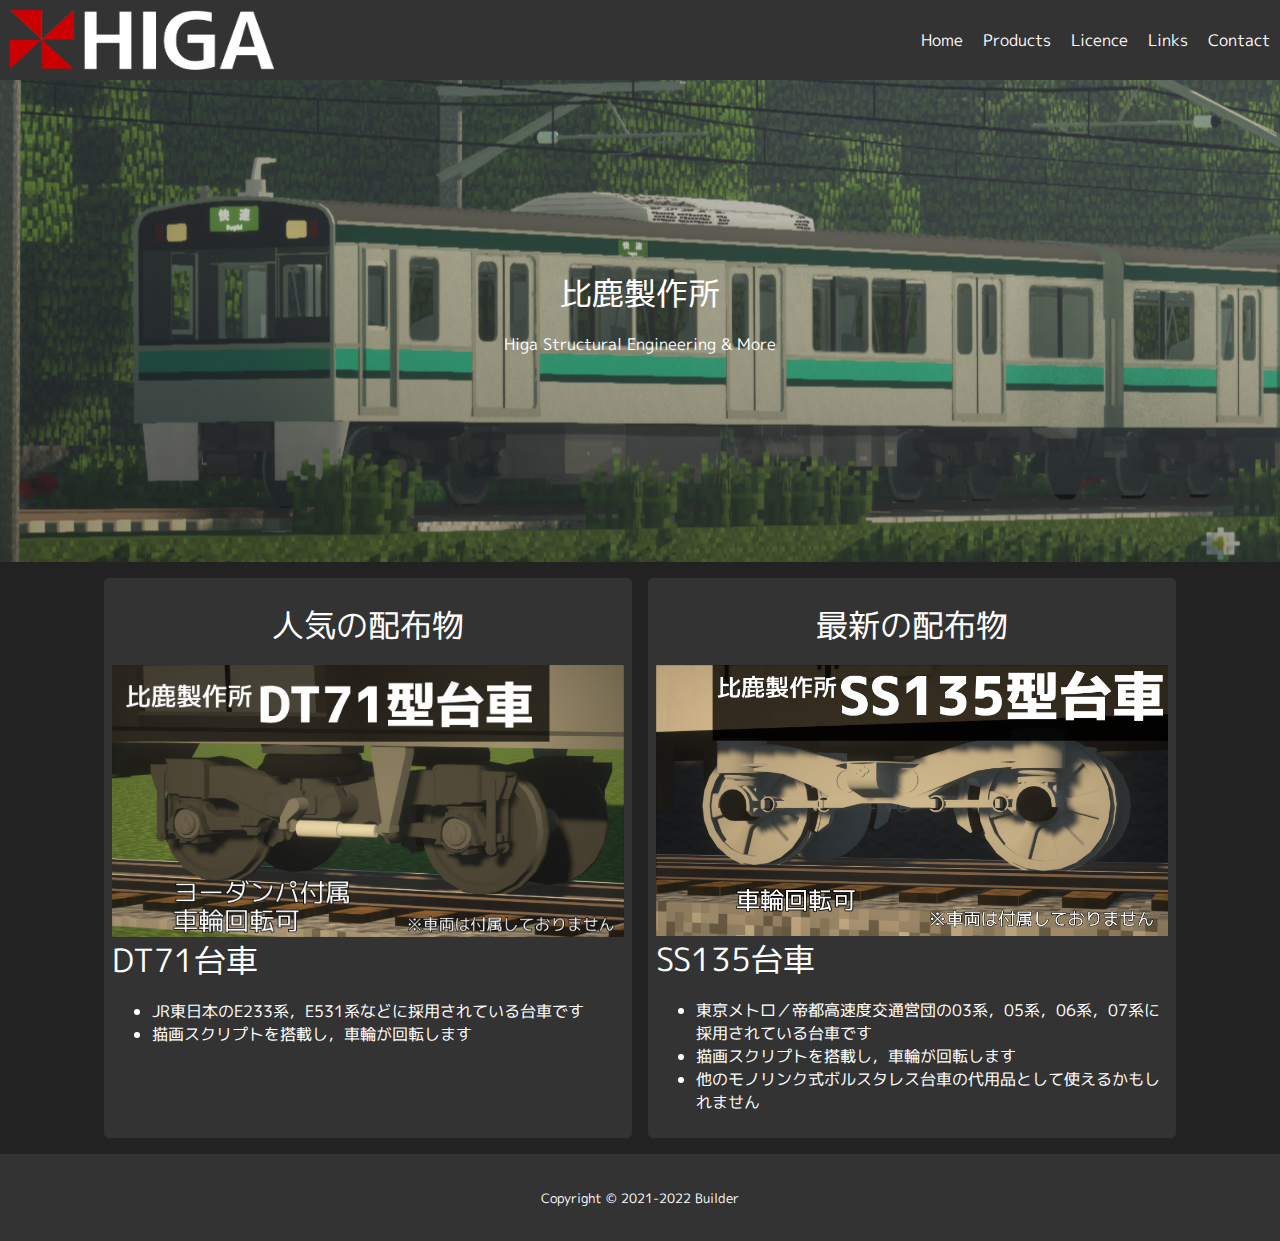
<file: index.html>
<!DOCTYPE html>
<html lang="ja">
<head>
    <meta charset="UTF-8">
    <meta name="viewport" content="width=device-width, initial-scale=1">
    <meta name="description" content="比鹿製作所 RealTrainMod(RTM)向けの作品を公開しています">
    <meta name="author" content="Builder">
    <meta name="keywords" content="RealTranMod, RTM">
    <link rel="icon" href="images/favicon.ico">
    <link rel="stylesheet" href="style/style.css">
    <link rel="preconnect" href="https://fonts.googleapis.com">
    <link rel="preconnect" href="https://fonts.gstatic.com" crossorigin>
    <link href="https://fonts.googleapis.com/css2?family=M+PLUS+1p&display=swap" rel="stylesheet">
    <link href="https://fonts.googleapis.com/icon?family=Material+Icons" rel="stylesheet">
    <title>比鹿製作所-トップページ</title>
</head>
<body>
    <header>
        <nav>
            <a href="index.html" class=""><img class="higa-logo" src="images/higa.png" alt="higa logo"></a>
            <button class="material-icons" id="navMenu-burger">menu</button>
            <div class="navbar" id="navbar">
                <a href="index.html" class="navbar-item">Home</a>
                <a href="products.html" class="navbar-item">Products</a>
                <a href="licence.html" class="navbar-item">Licence</a>
                <a href="links.html" class="navbar-item">Links</a>
                <a href="contact.html" class="navbar-item">Contact</a>
            </div>
        </nav>
    </header>
    <div class="header-space"></div>
    <section class="hero">
        <h1>比鹿製作所</h1>
        <p>Higa Structural Engineering & More</p>
    </section>
    <section>
        <div class="articles">
            <article>
                <h2 class="title-center">人気の配布物</h2>
                <a href="products/DT71.html"><img src="images/DT71.jpg" alt="DT71"></a>
                <a href="products/DT71.html" class="title-left">DT71台車</a>
                <a href="products/DT71.html">
                    <ul>
                        <li>JR東日本のE233系，E531系などに採用されている台車です</li>
                        <li>描画スクリプトを搭載し，車輪が回転します</li>
                    </ul>
                </a>
            </article>
            <article>
                <h2 class="title-center">最新の配布物</h2>
                <a href="products/SS135.html"><img src="images/SS135.png" alt="SS135"></a>
                <a href="products/SS135.html" class="title-left">SS135台車</a>
                <a href="products/SS135.html">
                    <ul>
                        <li>東京メトロ／帝都高速度交通営団の03系，05系，06系，07系に採用されている台車です</li>
                        <li>描画スクリプトを搭載し，車輪が回転します</li>
                        <li>他のモノリンク式ボルスタレス台車の代用品として使えるかもしれません</li>
                    </ul>
                </a>
            </article>
        </div>
    </section>
    <footer>
        <small>Copyright &copy; 2021-2022 Builder</small>
    </footer>
    <script src="script/script.js"></script>
</body>
</html>
</file>
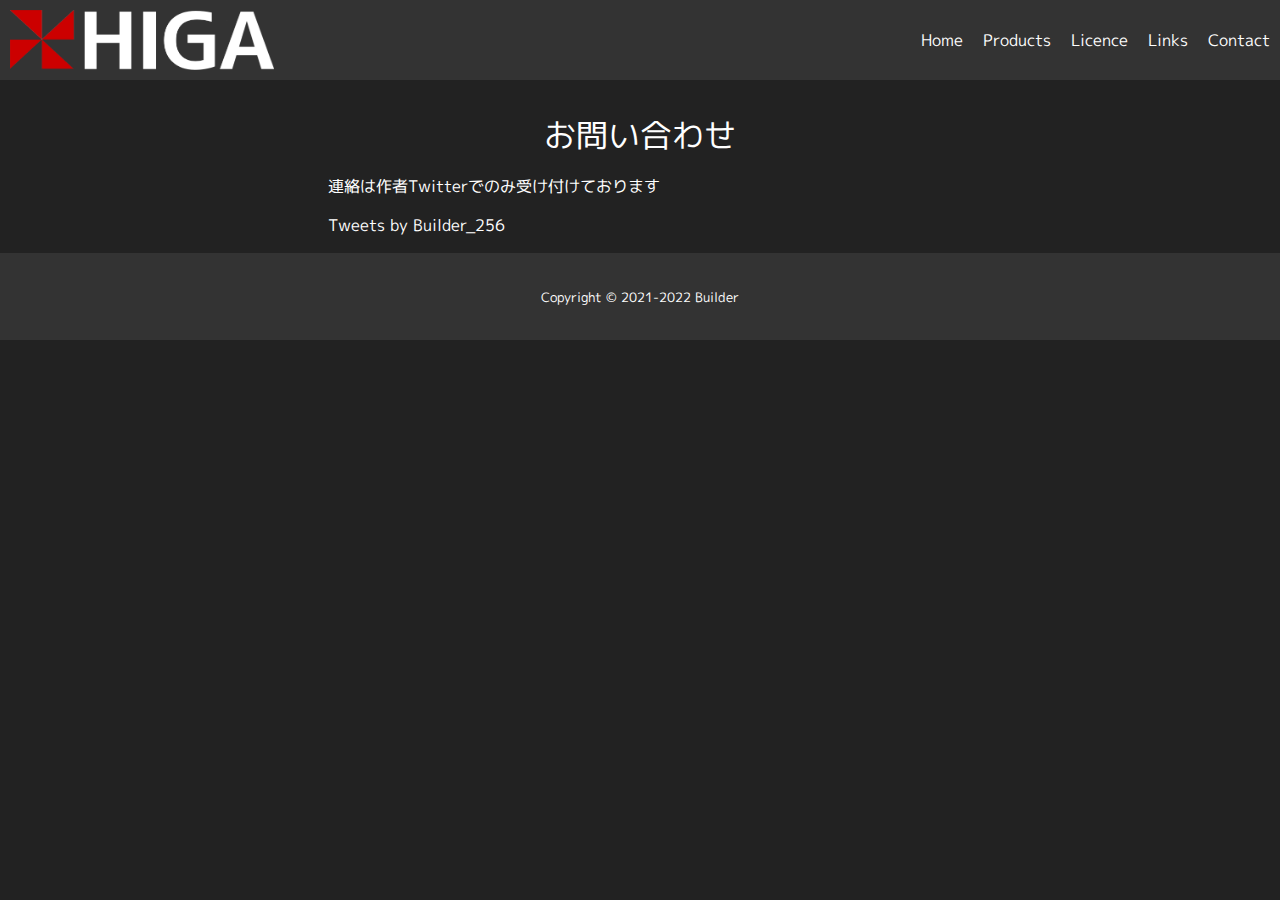
<file: contact.html>
<!DOCTYPE html>
<html lang="ja">
<head>
    <meta charset="UTF-8">
    <meta name="viewport" content="width=device-width, initial-scale=1">
    <meta name="description" content="比鹿製作所 RealTrainMod(RTM)向けの作品を公開しています">
    <meta name="author" content="Builder">
    <meta name="keywords" content="RealTranMod, RTM">
    <link rel="icon" href="images/favicon.ico">
    <link rel="stylesheet" href="style/style.css">
    <link rel="preconnect" href="https://fonts.googleapis.com">
    <link rel="preconnect" href="https://fonts.gstatic.com" crossorigin>
    <link href="https://fonts.googleapis.com/css2?family=M+PLUS+1p&display=swap" rel="stylesheet">
    <link href="https://fonts.googleapis.com/icon?family=Material+Icons" rel="stylesheet">
    <title>比鹿製作所-お問い合わせ</title>
</head>
<body>
    <header>
        <nav>
            <a href="index.html" class=""><img class="higa-logo" src="images/higa.png" alt="higa logo"></a>
            <button class="material-icons" id="navMenu-burger">menu</button>
            <div class="navbar" id="navbar">
                <a href="index.html" class="navbar-item">Home</a>
                <a href="products.html" class="navbar-item">Products</a>
                <a href="licence.html" class="navbar-item">Licence</a>
                <a href="links.html" class="navbar-item">Links</a>
                <a href="contact.html" class="navbar-item">Contact</a>
            </div>
        </nav>
    </header>
    <div class="header-space"></div>
    <section>
        <h1 class="title-center">お問い合わせ</h1>
        <div class="content">
            <p>連絡は作者Twitterでのみ受け付けております</p>
            <div class="twitter-container">
                <a class="twitter-timeline" href="https://twitter.com/Builder_256?ref_src=twsrc%5Etfw">Tweets by Builder_256</a>
                <script async src="https://platform.twitter.com/widgets.js" charset="utf-8"></script>
            </div>
            
        </div>
    </section>
    <footer>
        <small>
            Copyright &copy; 2021-2022 Builder
        </small>
    </footer>
    <script src="script/script.js"></script>
</body>
</html>
</file>
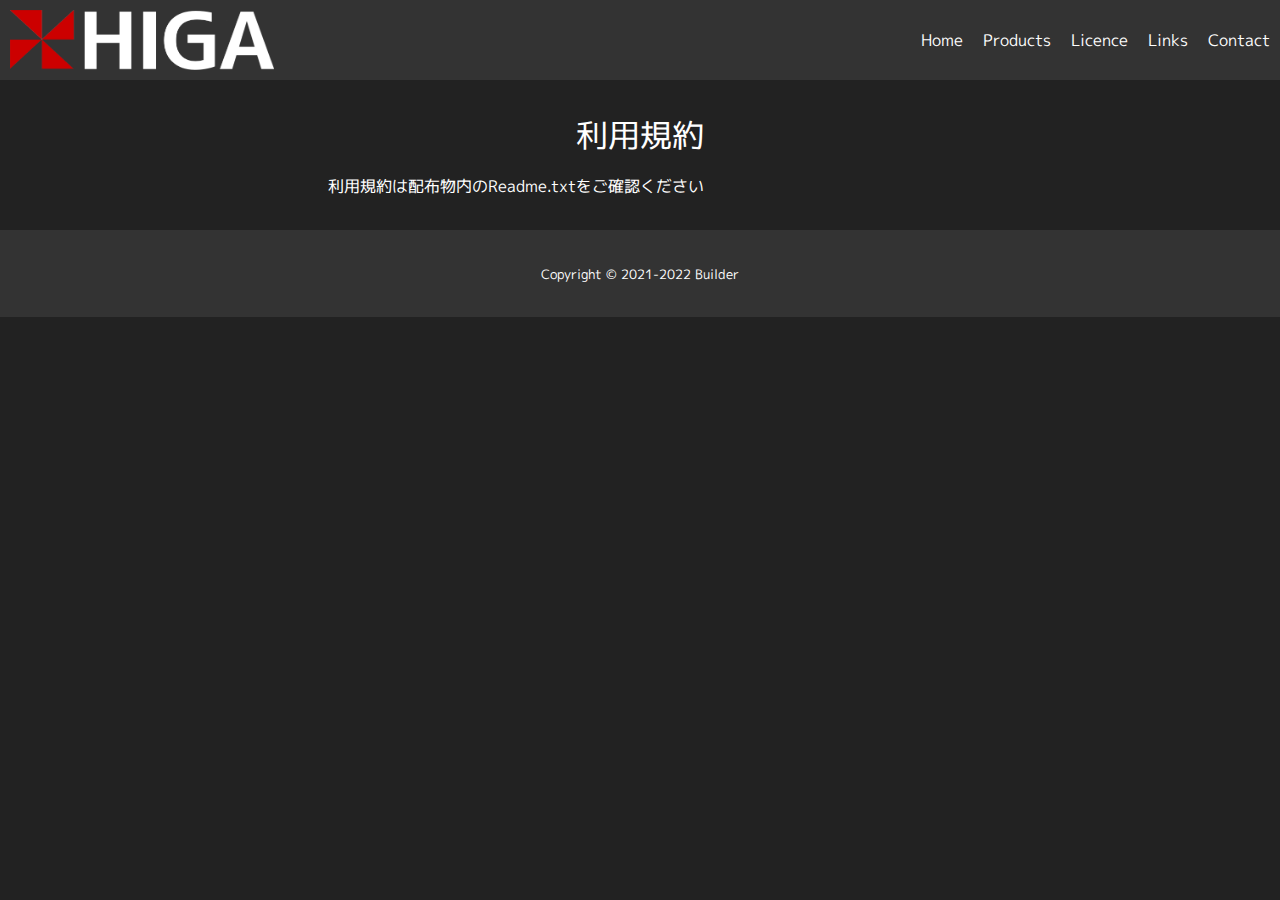
<file: licence.html>
<!DOCTYPE html>
<html lang="ja">
<head>
    <meta charset="UTF-8">
    <meta name="viewport" content="width=device-width, initial-scale=1">
    <meta name="description" content="比鹿製作所 RealTrainMod(RTM)向けの作品を公開しています">
    <meta name="author" content="Builder">
    <meta name="keywords" content="RealTranMod, RTM">
    <link rel="icon" href="images/favicon.ico">
    <link rel="stylesheet" href="style/style.css">
    <link rel="preconnect" href="https://fonts.googleapis.com">
    <link rel="preconnect" href="https://fonts.gstatic.com" crossorigin>
    <link href="https://fonts.googleapis.com/css2?family=M+PLUS+1p&display=swap" rel="stylesheet">
    <link href="https://fonts.googleapis.com/icon?family=Material+Icons" rel="stylesheet">
    <title>比鹿製作所-利用規約</title>
</head>
<body>
    <header>
        <nav>
            <a href="index.html" class=""><img class="higa-logo" src="images/higa.png" alt="higa logo"></a>
            <button class="material-icons" id="navMenu-burger">menu</button>
            <div class="navbar" id="navbar">
                <a href="index.html" class="navbar-item">Home</a>
                <a href="products.html" class="navbar-item">Products</a>
                <a href="licence.html" class="navbar-item">Licence</a>
                <a href="links.html" class="navbar-item">Links</a>
                <a href="contact.html" class="navbar-item">Contact</a>
            </div>
        </nav>
    </header>
    <div class="header-space"></div>
    <section>
        <h1 class="title-center">利用規約</h1>
        <div class="content">
            <p>利用規約は配布物内のReadme.txtをご確認ください</p>
        </div>
    </section>
    <footer>
        <small>
            Copyright &copy; 2021-2022 Builder
        </small>
    </footer>
    <script src="script/script.js"></script>
</body>
</html>
</file>
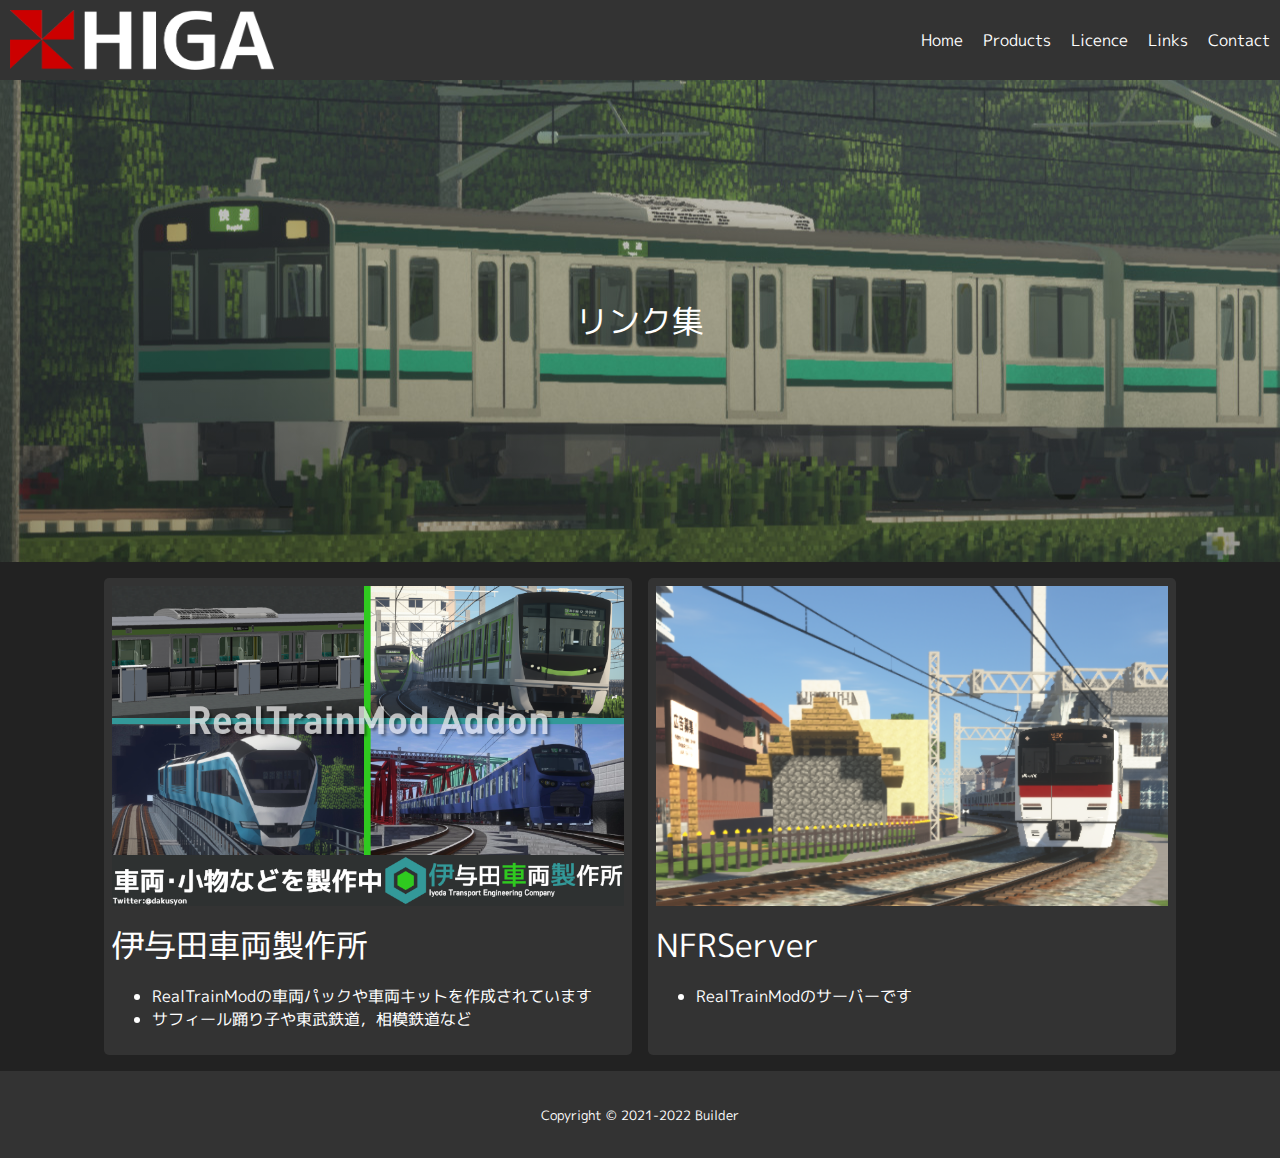
<file: links.html>
<!DOCTYPE html>
<html lang="ja">
<head>
    <meta charset="UTF-8">
    <meta name="viewport" content="width=device-width, initial-scale=1">
    <meta name="description" content="比鹿製作所 RealTrainMod(RTM)向けの作品を公開しています">
    <meta name="author" content="Builder">
    <meta name="keywords" content="RealTranMod, RTM">
    <link rel="icon" href="images/favicon.ico">
    <link rel="stylesheet" href="style/style.css">
    <link rel="preconnect" href="https://fonts.googleapis.com">
    <link rel="preconnect" href="https://fonts.gstatic.com" crossorigin>
    <link href="https://fonts.googleapis.com/css2?family=M+PLUS+1p&display=swap" rel="stylesheet">
    <link href="https://fonts.googleapis.com/icon?family=Material+Icons" rel="stylesheet">
    <title>比鹿製作所-リンク集</title>
</head>
<body>
    <header>
        <nav>
            <a href="index.html" class=""><img class="higa-logo" src="images/higa.png" alt="higa logo"></a>
            <button class="material-icons" id="navMenu-burger">menu</button>
            <div class="navbar" id="navbar">
                <a href="index.html" class="navbar-item">Home</a>
                <a href="products.html" class="navbar-item">Products</a>
                <a href="licence.html" class="navbar-item">Licence</a>
                <a href="links.html" class="navbar-item">Links</a>
                <a href="contact.html" class="navbar-item">Contact</a>
            </div>
        </nav>
    </header>
    <div class="header-space"></div>
    <section class="hero">
        <h1>リンク集</h1>
    </section>
    <section>
        <div class="articles">
            <article>
                <a href="https://iyodatrecdakusyon.wixsite.com/my-site/"><img src="images/DTR.png" alt="Iyoda Transport Engineering Company"></a>
                <a href="https://iyodatrecdakusyon.wixsite.com/my-site/"><h2 class="title-left">伊与田車両製作所</h2></a>
                <a href="https://iyodatrecdakusyon.wixsite.com/my-site/">
                    <ul>
                        <li>RealTrainModの車両パックや車両キットを作成されています</li>
                        <li>サフィール踊り子や東武鉄道，相模鉄道など</li>
                    </ul>
                </a>
            </article>
            <article>
                <a href="https://www.nfrserver.info/"><img src="images/nfrserver.png" alt="NFR Server"></a>
                <a href="https://www.nfrserver.info/"><h2 class="title-left">NFRServer</h2></a>
                <a href="https://www.nfrserver.info/">
                    <ul>
                        <li>RealTrainModのサーバーです</li>
                    </ul>
                </a>
            </article>
        </div>
    </section>
    <footer>
        <small>
            Copyright &copy; 2021-2022 Builder
        </small>
    </footer>
    <script src="script/script.js"></script>
</body>
</html>
</file>
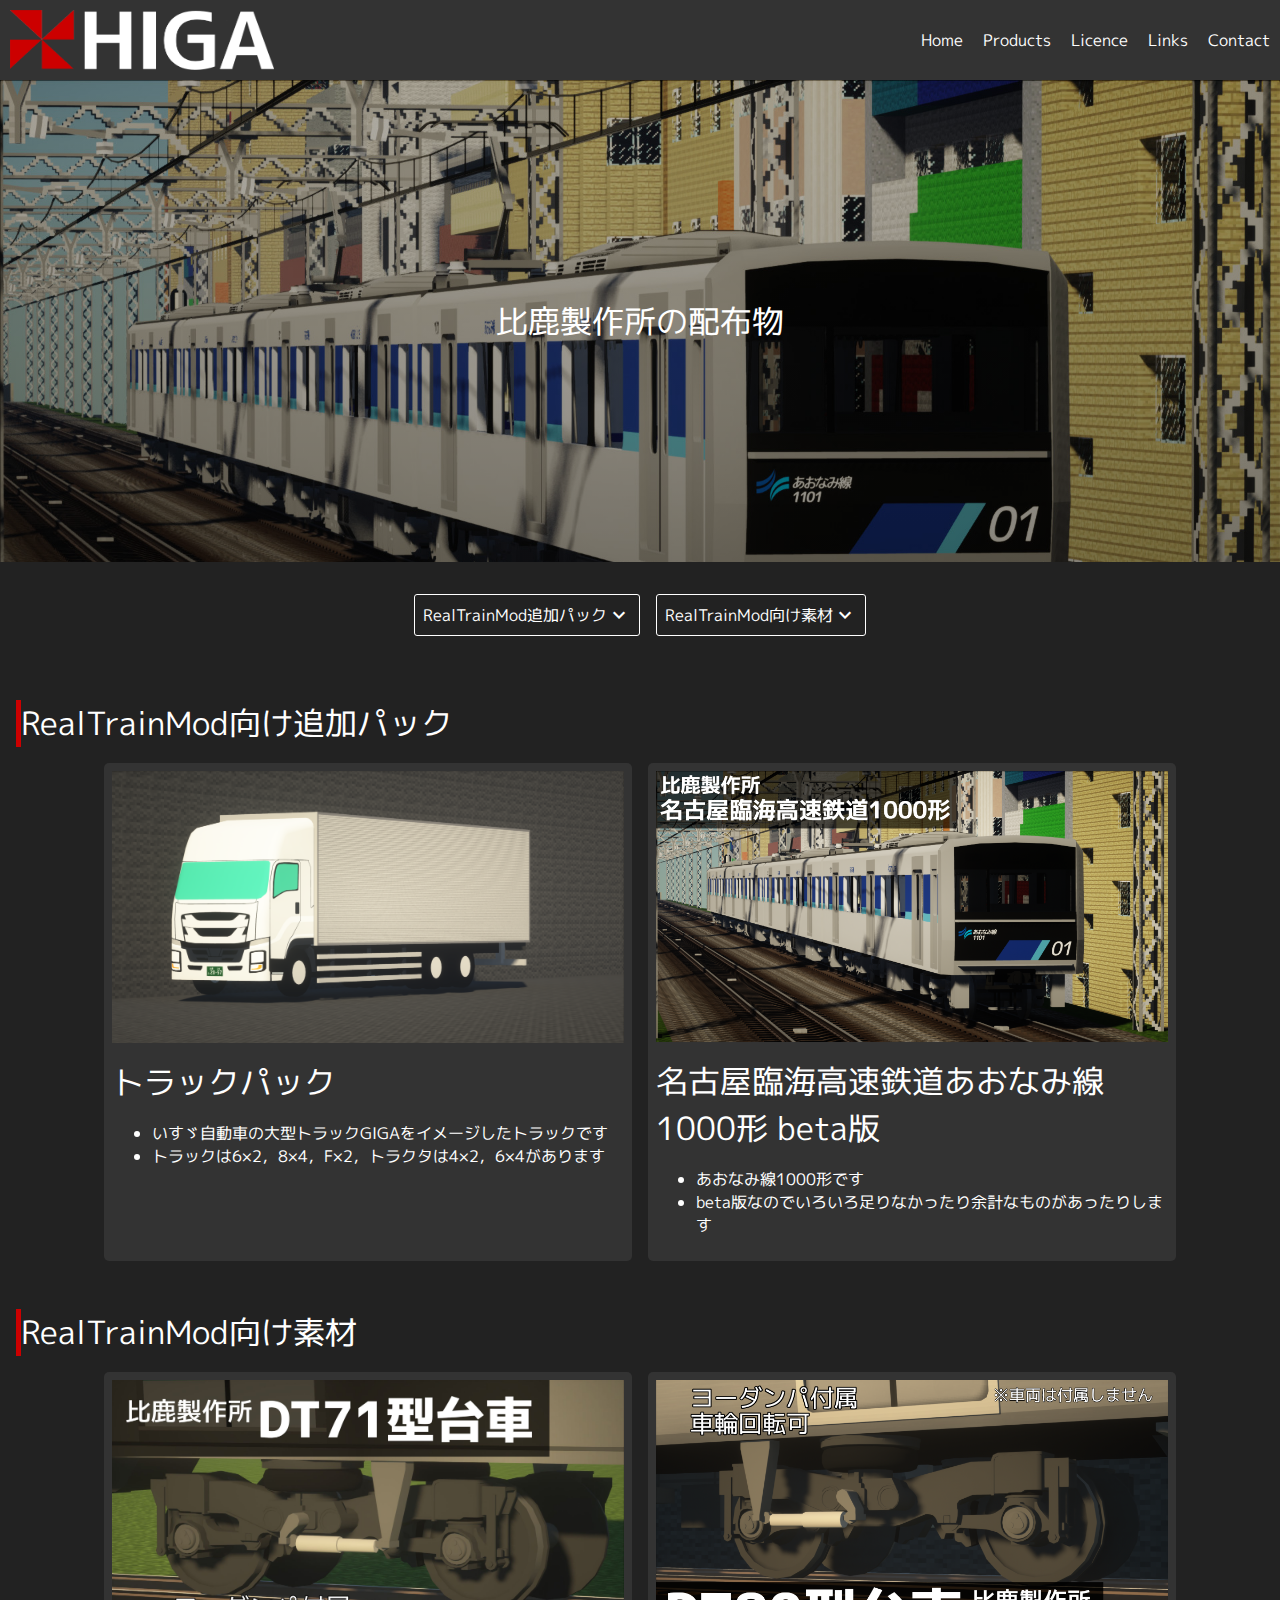
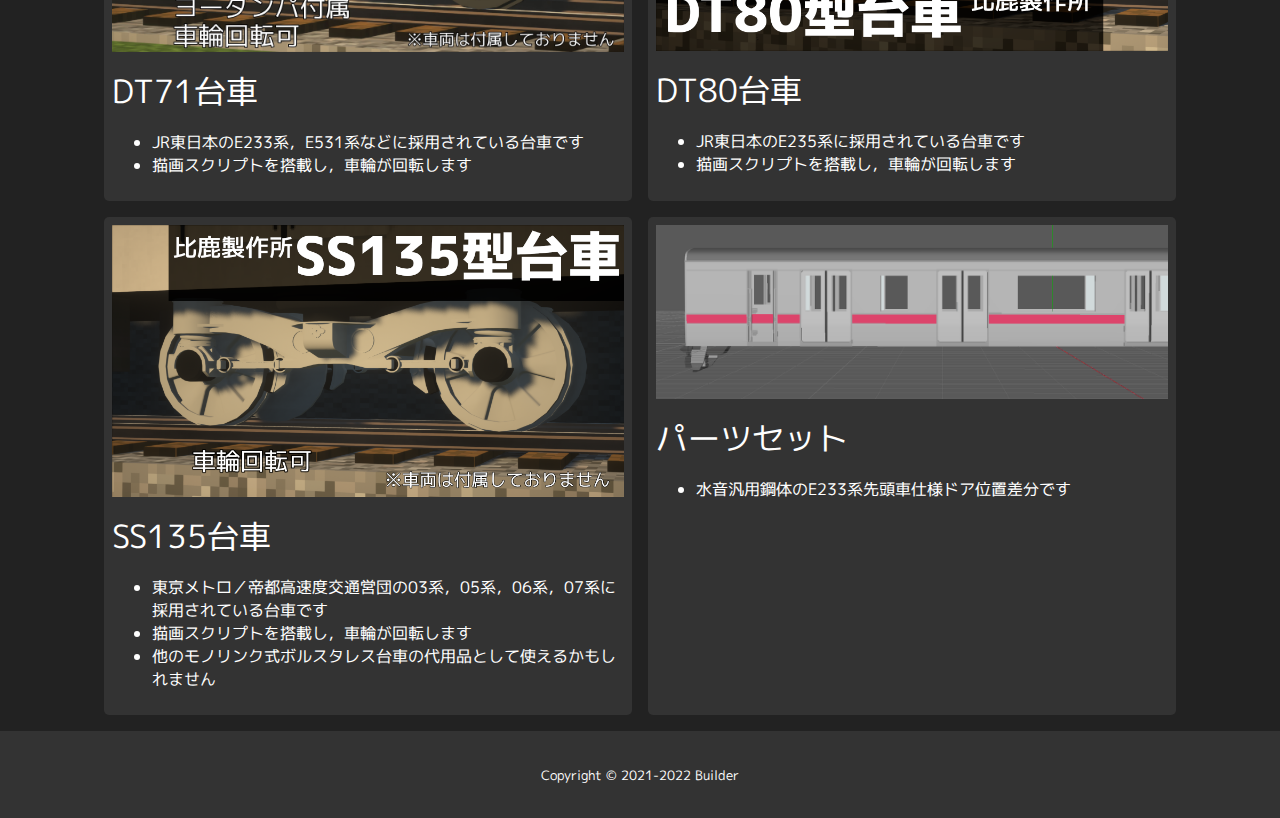
<file: products-test.html>
<!DOCTYPE html>
<html lang="ja">
<head>
    <meta charset="UTF-8">
    <meta name="viewport" content="width=device-width, initial-scale=1">
    <meta name="description" content="比鹿製作所 RealTrainMod(RTM)向けの作品を公開しています">
    <meta name="author" content="Builder">
    <meta name="keywords" content="RealTranMod, RTM">
    <link rel="icon" href="images/favicon.ico">
    <link rel="stylesheet" href="style/style.css">
    <link rel="preconnect" href="https://fonts.googleapis.com">
    <link rel="preconnect" href="https://fonts.gstatic.com" crossorigin>
    <link href="https://fonts.googleapis.com/css2?family=M+PLUS+1p&display=swap" rel="stylesheet">
    <link href="https://fonts.googleapis.com/icon?family=Material+Icons" rel="stylesheet">
    <title>比鹿製作所-配布物</title>
</head>
<body>
    <header>
        <nav>
            <a href="index.html" class=""><img class="higa-logo" src="images/higa.png" alt="higa logo"></a>
            <button class="material-icons" id="navMenu-burger">menu</button>
            <div class="navbar" id="navbar">
                <a href="index.html" class="navbar-item">Home</a>
                <a href="products.html" class="navbar-item">Products</a>
                <a href="licence.html" class="navbar-item">Licence</a>
                <a href="links.html" class="navbar-item">Links</a>
                <a href="contact.html" class="navbar-item">Contact</a>
            </div>
        </nav>
    </header>
    <div class="header-space"></div>
    <section class="hero-products">
        <h1>比鹿製作所の配布物</h1>
    </section>
    <section>
        <div class="buttons">
            <a href="#RTM_Addon" class="button">RealTrainMod追加パック<span class="material-icons">expand_more</span></a>
            <a href="#RTM_Parts" class="button">RealTrainMod向け素材<span class="material-icons">expand_more</span></a>
        </a>
        </div>
    </section>
    <section>
        <h2 class="section-title" id="RTM_Addon">RealTrainMod向け追加パック</h2>
        <div class="articles">
            <article>
                <a href="products/truckpack.html"><img src="images/truckpack.png" alt="truckpack"></a>
                <a href="products/truckpack.html"><h3 class="title-left">トラックパック</h3></a>
                <a href="products/truckpack.html">
                    <ul>
                        <li>いすゞ自動車の大型トラックGIGAをイメージしたトラックです</li>
                        <li>トラックは6×2，8×4，F×2，トラクタは4×2，6×4があります</li>
                    </ul>
                </a>
            </article>
            <article>
                <a href="products/aonami1000.html"><img src="images/aonami1000.png" alt="aonami1000"></a>
                <a href="products/aonami1000.html"><h3 class="title-left">名古屋臨海高速鉄道あおなみ線1000形 beta版</h3></a>
                <a href="products/aonami1000.html">
                    <ul>
                        <li>あおなみ線1000形です</li>
                        <li>beta版なのでいろいろ足りなかったり余計なものがあったりします</li>
                    </ul>
                </a>
            </article>
        </div>
    </section>
    <section>
        <h2 class="section-title" id="RTM_Parts">RealTrainMod向け素材</h2>
        <div class="articles">
            <article>
                <a href="products/DT71.html"><img src="images/DT71.jpg" alt="DT71"></a>
                <a href="products/DT71.html"><h3 class="title-left">DT71台車</h3></a>
                <a href="products/DT71.html">
                    <ul>
                        <li>JR東日本のE233系，E531系などに採用されている台車です</li>
                        <li>描画スクリプトを搭載し，車輪が回転します</li>
                    </ul>
                </a>
            </article>
            <article>
                <a href="products/DT80.html"><img src="images/DT80.png" alt="DT80"></a>
                <a href="products/DT80.html"><h3 class="title-left">DT80台車</h3></a>
                <a href="products/DT80.html">
                    <ul>
                        <li>JR東日本のE235系に採用されている台車です</li>
                        <li>描画スクリプトを搭載し，車輪が回転します</li>
                    </ul>
                </a>
            </article>
            <article>
                <a href="products/SS135.html"><img src="images/SS135.png" alt="SS135"></a>
                <a href="products/SS135.html"><h3 class="title-left">SS135台車</h3></a>
                <a href="products/SS135.html">
                    <ul>
                        <li>東京メトロ／帝都高速度交通営団の03系，05系，06系，07系に採用されている台車です</li>
                        <li>描画スクリプトを搭載し，車輪が回転します</li>
                        <li>他のモノリンク式ボルスタレス台車の代用品として使えるかもしれません</li>
                    </ul>
                </a>
            </article>
            <article>
                <a href="products/partsset.html"><img src="images/partsset.png" alt="parts set"></a>
                <a href="products/partsset.html"><h3 class="title-left">パーツセット</h3></a>
                <a href="products/partsset.html">
                    <ul>
                        <li>水音汎用鋼体のE233系先頭車仕様ドア位置差分です</li>
                    </ul>
                </a>
            </article>
        </div>
    </section>
    <footer>
        <small>
            Copyright &copy; 2021-2022 Builder
        </small>
    </footer>
    <script src="script/script.js"></script>
</body>
</html>
</file>
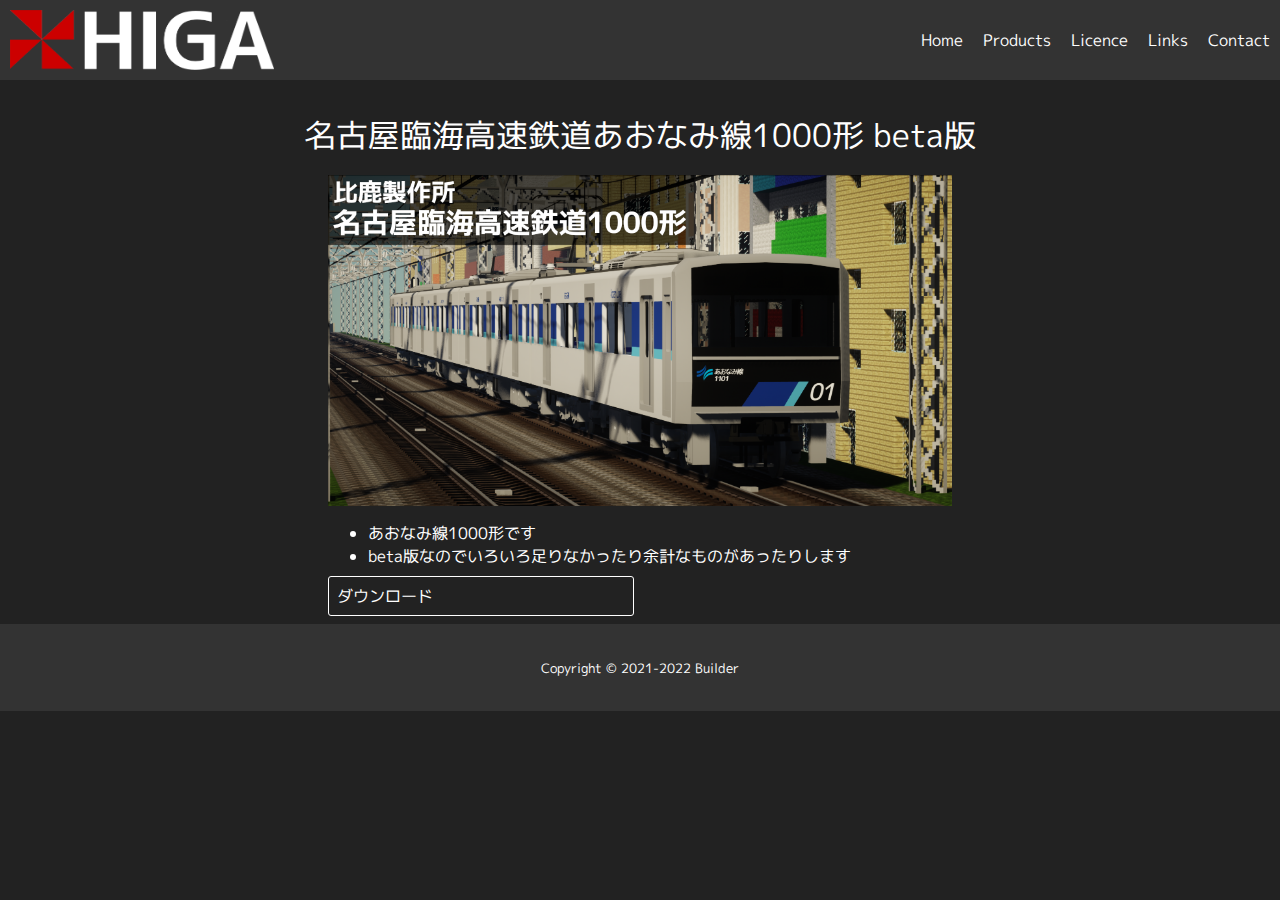
<file: products/aonami1000.html>
<!DOCTYPE html>
<html lang="ja">
<head>
    <meta charset="UTF-8">
    <meta name="viewport" content="width=device-width, initial-scale=1">
    <meta name="description" content="比鹿製作所 RealTrainMod(RTM)向けの作品を公開しています">
    <meta name="author" content="Builder">
    <meta name="keywords" content="RealTranMod, RTM">
    <link rel="icon" href="../images/favicon.ico">
    <link rel="stylesheet" href="../style/style.css">
    <link rel="preconnect" href="https://fonts.googleapis.com">
    <link rel="preconnect" href="https://fonts.gstatic.com" crossorigin>
    <link href="https://fonts.googleapis.com/css2?family=M+PLUS+1p&display=swap" rel="stylesheet">
    <link href="https://fonts.googleapis.com/icon?family=Material+Icons" rel="stylesheet">
    <title>比鹿製作所-名古屋臨海高速鉄道あおなみ線1000形</title>
</head>
<body>
    <header>
        <nav>
            <a href="../index.html" class=""><img class="higa-logo" src="../images/higa.png" alt="higa logo"></a>
            <button class="material-icons" id="navMenu-burger">menu</button>
            <div class="navbar" id="navbar">
                <a href="../index.html" class="navbar-item">Home</a>
                <a href="../products.html" class="navbar-item">Products</a>
                <a href="../licence.html" class="navbar-item">Licence</a>
                <a href="../links.html" class="navbar-item">Links</a>
                <a href="../contact.html" class="navbar-item">Contact</a>
            </div>
        </nav>
    </header>
    <div class="header-space"></div>
    <section>
        <h1 class="title-center">名古屋臨海高速鉄道あおなみ線1000形 beta版</h1>
        <div class="content">
            <img src="../images/aonami1000.png" alt="aonami1000">
            <ul>
                <li>あおなみ線1000形です</li>
                <li>beta版なのでいろいろ足りなかったり余計なものがあったりします</li>
            </ul>
            <a href="https://ux.getuploader.com/Builder_256/download/20" target="_blank" rel="noopener" class="button">ダウンロード<span class="material-icons">download</span></a>
        </div>
    </section>
    <footer>
        <small>
            Copyright &copy; 2021-2022 Builder
        </small>
    </footer>
    <script src="../script/script.js"></script>
</body>
</html>
</file>
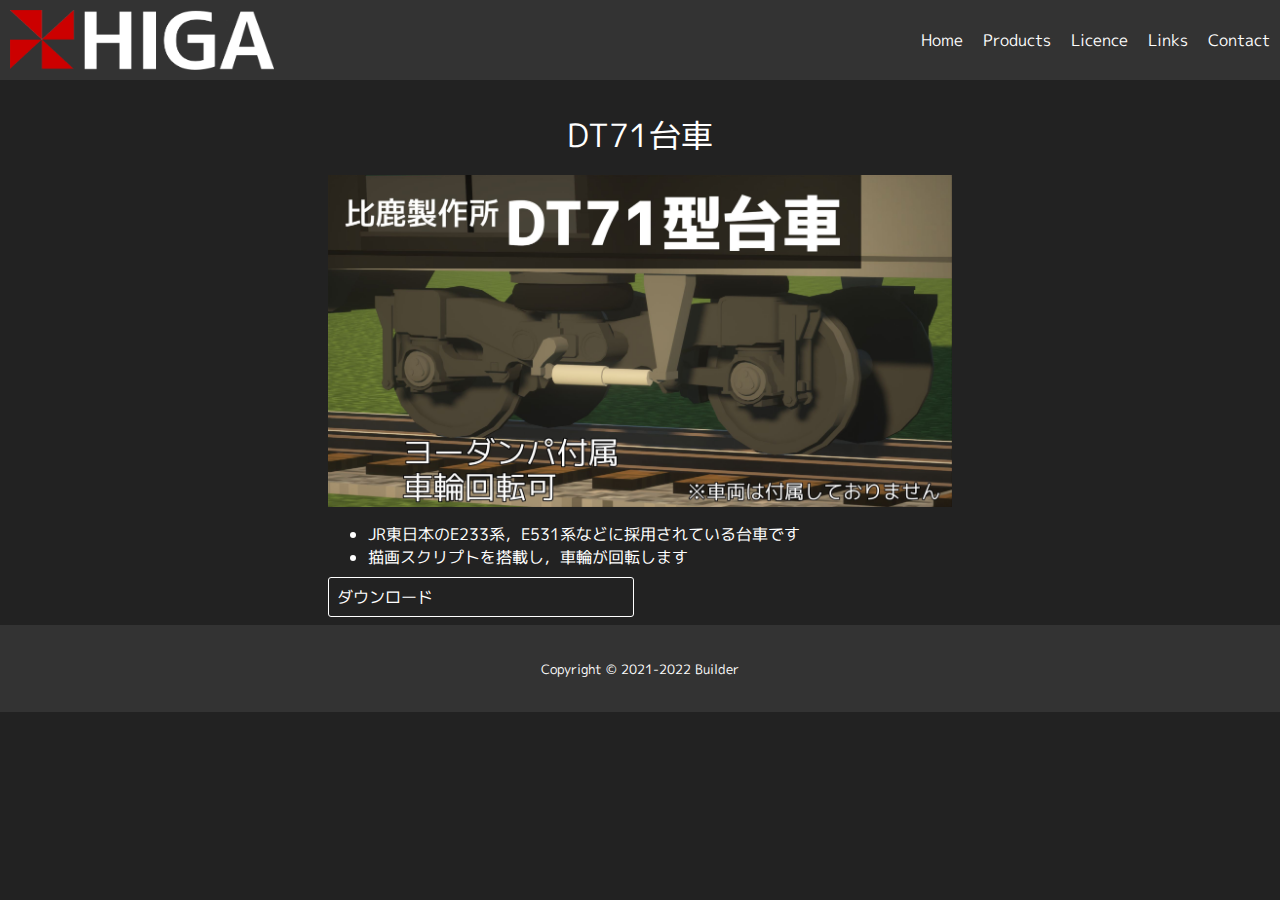
<file: products/DT71.html>
<!DOCTYPE html>
<html lang="ja">
<head>
    <meta charset="UTF-8">
    <meta name="viewport" content="width=device-width, initial-scale=1">
    <meta name="description" content="比鹿製作所 RealTrainMod(RTM)向けの作品を公開しています">
    <meta name="author" content="Builder">
    <meta name="keywords" content="RealTranMod, RTM">
    <link rel="icon" href="../images/favicon.ico">
    <link rel="stylesheet" href="../style/style.css">
    <link rel="preconnect" href="https://fonts.googleapis.com">
    <link rel="preconnect" href="https://fonts.gstatic.com" crossorigin>
    <link href="https://fonts.googleapis.com/css2?family=M+PLUS+1p&display=swap" rel="stylesheet">
    <link href="https://fonts.googleapis.com/icon?family=Material+Icons" rel="stylesheet">
    <title>比鹿製作所-DT71台車</title>
</head>
<body>
    <header>
        <nav>
            <a href="../index.html" class=""><img class="higa-logo" src="../images/higa.png" alt="higa logo"></a>
            <button class="material-icons" id="navMenu-burger">menu</button>
            <div class="navbar" id="navbar">
                <a href="../index.html" class="navbar-item">Home</a>
                <a href="../products.html" class="navbar-item">Products</a>
                <a href="../licence.html" class="navbar-item">Licence</a>
                <a href="../links.html" class="navbar-item">Links</a>
                <a href="../contact.html" class="navbar-item">Contact</a>
            </div>
        </nav>
    </header>
    <div class="header-space"></div>
    <section>
        <h1 class="title-center">DT71台車</h1>
        <div class="content">
            <img src="../images/DT71.jpg" alt="DT71">
            <ul>
                <li>JR東日本のE233系，E531系などに採用されている台車です</li>
                <li>描画スクリプトを搭載し，車輪が回転します</li>
            </ul>
            <a href="https://ux.getuploader.com/Builder_256/download/17" target="_blank" rel="noopener" class="button">ダウンロード<span class="material-icons">download</span></a>
        </div>
    </section>
    <footer>
        <small>
            Copyright &copy; 2021-2022 Builder
        </small>
    </footer>
    <script src="../script/script.js"></script>
</body>
</html>
</file>
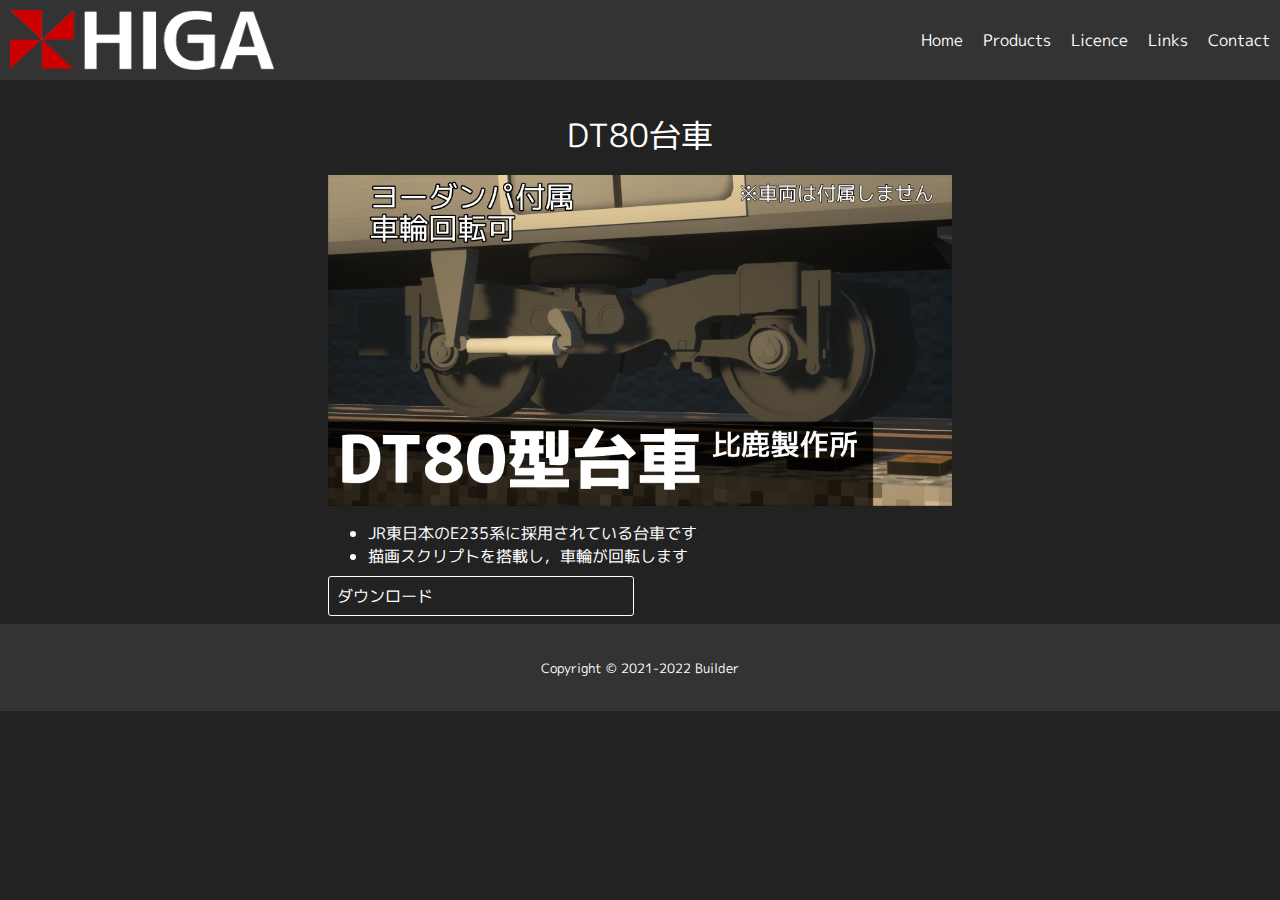
<file: products/DT80.html>
<!DOCTYPE html>
<html lang="ja">
<head>
    <meta charset="UTF-8">
    <meta name="viewport" content="width=device-width, initial-scale=1">
    <meta name="description" content="比鹿製作所 RealTrainMod(RTM)向けの作品を公開しています">
    <meta name="author" content="Builder">
    <meta name="keywords" content="RealTranMod, RTM">
    <link rel="icon" href="../images/favicon.ico">
    <link rel="stylesheet" href="../style/style.css">
    <link rel="preconnect" href="https://fonts.googleapis.com">
    <link rel="preconnect" href="https://fonts.gstatic.com" crossorigin>
    <link href="https://fonts.googleapis.com/css2?family=M+PLUS+1p&display=swap" rel="stylesheet">
    <link href="https://fonts.googleapis.com/icon?family=Material+Icons" rel="stylesheet">
    <title>比鹿製作所-DT80台車</title>
</head>
<body>
    <header>
        <nav>
            <a href="../index.html" class=""><img class="higa-logo" src="../images/higa.png" alt="higa logo"></a>
            <button class="material-icons" id="navMenu-burger">menu</button>
            <div class="navbar" id="navbar">
                <a href="../index.html" class="navbar-item">Home</a>
                <a href="../products.html" class="navbar-item">Products</a>
                <a href="../licence.html" class="navbar-item">Licence</a>
                <a href="../links.html" class="navbar-item">Links</a>
                <a href="../contact.html" class="navbar-item">Contact</a>
            </div>
        </nav>
    </header>
    <div class="header-space"></div>
    <section>
        <h1 class="title-center">DT80台車</h1>
        <div class="content">
            <img src="../images/DT80.png" alt="DT80">
            <ul>
                <li>JR東日本のE235系に採用されている台車です</li>
                <li>描画スクリプトを搭載し，車輪が回転します</li>
            </ul>
            <a href="https://ux.getuploader.com/Builder_256/download/18" target="_blank" rel="noopener" class="button">ダウンロード<span class="material-icons">download</span></a>
        </div>
    </section>
    <footer>
        <small>
            Copyright &copy; 2021-2022 Builder
        </small>
    </footer>
    <script src="../script/script.js"></script>
</body>
</html>
</file>
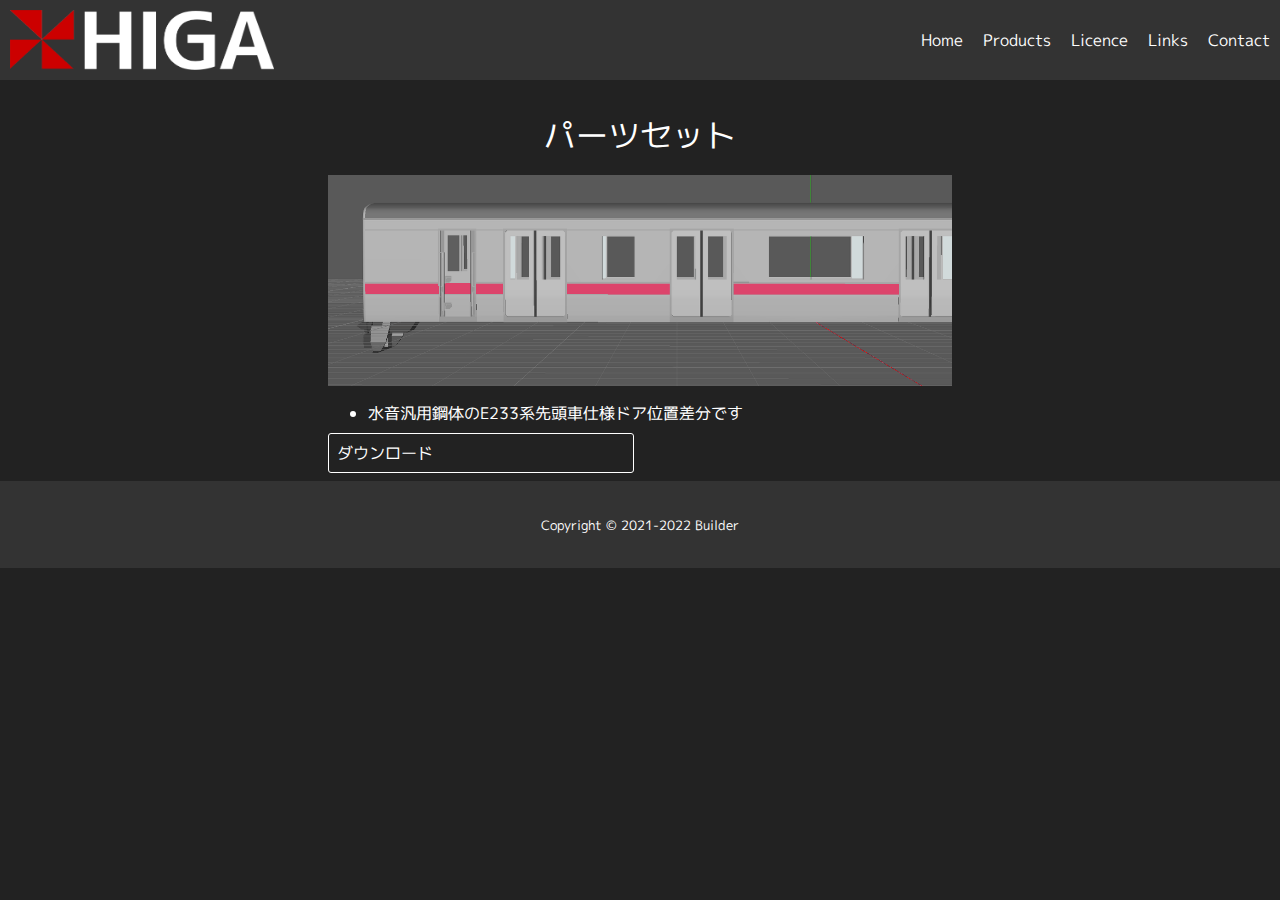
<file: products/partsset.html>
<!DOCTYPE html>
<html lang="ja">
<head>
    <meta charset="UTF-8">
    <meta name="viewport" content="width=device-width, initial-scale=1">
    <meta name="description" content="比鹿製作所 RealTrainMod(RTM)向けの作品を公開しています">
    <meta name="author" content="Builder">
    <meta name="keywords" content="RealTranMod, RTM">
    <link rel="icon" href="../images/favicon.ico">
    <link rel="stylesheet" href="../style/style.css">
    <link rel="preconnect" href="https://fonts.googleapis.com">
    <link rel="preconnect" href="https://fonts.gstatic.com" crossorigin>
    <link href="https://fonts.googleapis.com/css2?family=M+PLUS+1p&display=swap" rel="stylesheet">
    <link href="https://fonts.googleapis.com/icon?family=Material+Icons" rel="stylesheet">
    <title>比鹿製作所-パーツセット</title>
</head>
<body>
    <header>
        <nav>
            <a href="../index.html" class=""><img class="higa-logo" src="../images/higa.png" alt="higa logo"></a>
            <button class="material-icons" id="navMenu-burger">menu</button>
            <div class="navbar" id="navbar">
                <a href="../index.html" class="navbar-item">Home</a>
                <a href="../products.html" class="navbar-item">Products</a>
                <a href="../licence.html" class="navbar-item">Licence</a>
                <a href="../links.html" class="navbar-item">Links</a>
                <a href="../contact.html" class="navbar-item">Contact</a>
            </div>
        </nav>
    </header>
    <div class="header-space"></div>
    <section>
        <h1 class="title-center">パーツセット</h1>
        <div class="content">
            <img src="../images/partsset.png" alt="parts set">
            <ul>
                <li>水音汎用鋼体のE233系先頭車仕様ドア位置差分です</li>
            </ul>
            <a href="https://ux.getuploader.com/Builder_256/download/6" target="_blank" rel="noopener" class="button">ダウンロード<span class="material-icons">download</span></a>
        </div>
    </section>
    <footer>
        <small>
            Copyright &copy; 2021-2022 Builder
        </small>
    </footer>
    <script src="../script/script.js"></script>
</body>
</html>
</file>
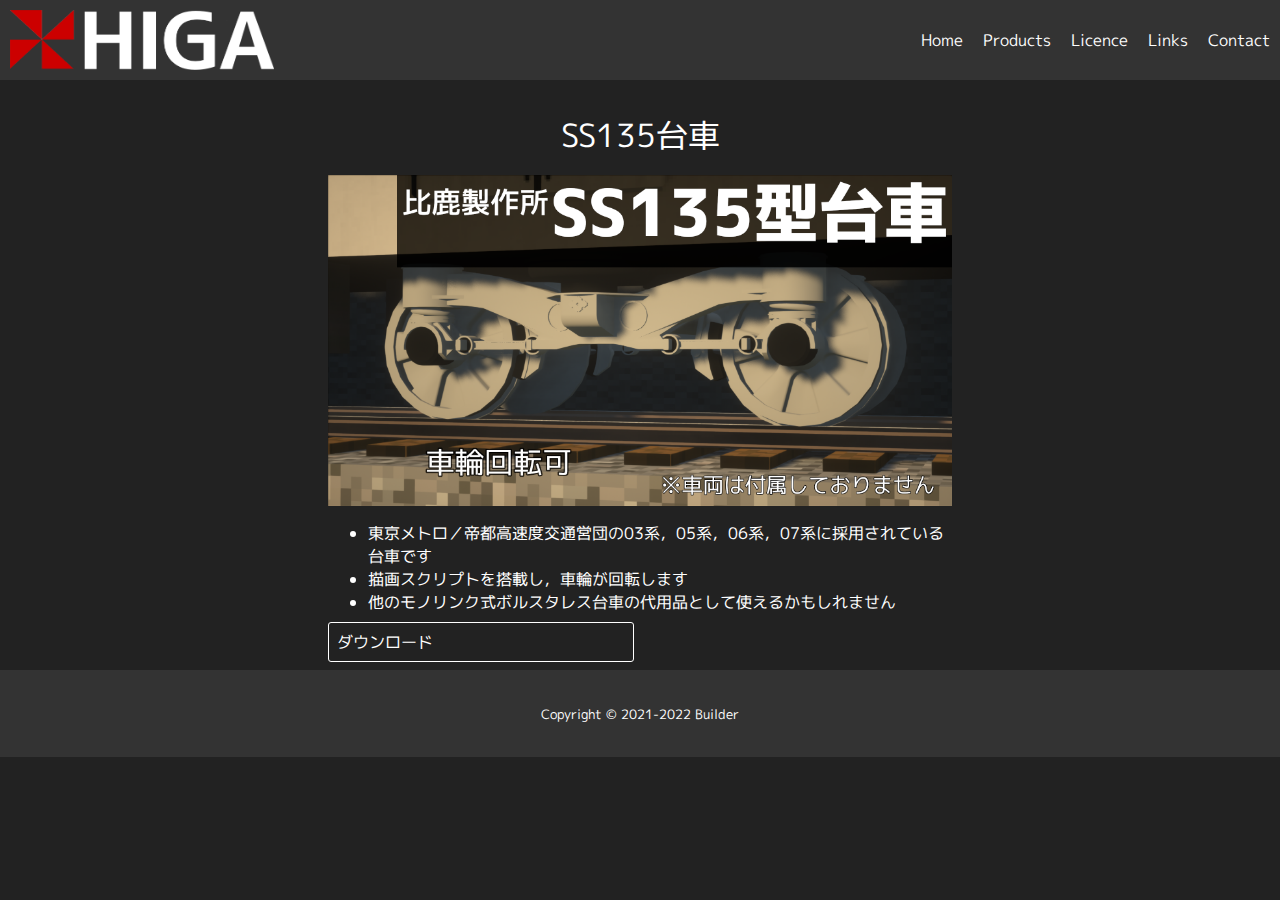
<file: products/SS135.html>
<!DOCTYPE html>
<html lang="ja">
<head>
    <meta charset="UTF-8">
    <meta name="viewport" content="width=device-width, initial-scale=1">
    <meta name="description" content="比鹿製作所 RealTrainMod(RTM)向けの作品を公開しています">
    <meta name="author" content="Builder">
    <meta name="keywords" content="RealTranMod, RTM">
    <link rel="icon" href="../images/favicon.ico">
    <link rel="stylesheet" href="../style/style.css">
    <link rel="preconnect" href="https://fonts.googleapis.com">
    <link rel="preconnect" href="https://fonts.gstatic.com" crossorigin>
    <link href="https://fonts.googleapis.com/css2?family=M+PLUS+1p&display=swap" rel="stylesheet">
    <link href="https://fonts.googleapis.com/icon?family=Material+Icons" rel="stylesheet">
    <title>比鹿製作所-SS135台車</title>
</head>
<body>
    <header>
        <nav>
            <a href="../index.html" class=""><img class="higa-logo" src="../images/higa.png" alt="higa logo"></a>
            <button class="material-icons" id="navMenu-burger">menu</button>
            <div class="navbar" id="navbar">
                <a href="../index.html" class="navbar-item">Home</a>
                <a href="../products.html" class="navbar-item">Products</a>
                <a href="../licence.html" class="navbar-item">Licence</a>
                <a href="../links.html" class="navbar-item">Links</a>
                <a href="../contact.html" class="navbar-item">Contact</a>
            </div>
        </nav>
    </header>
    <div class="header-space"></div>
    <section>
        <h1 class="title-center">SS135台車</h1>
        <div class="content">
            <img src="../images/SS135.png" alt="SS135">
            <ul>
                <li>東京メトロ／帝都高速度交通営団の03系，05系，06系，07系に採用されている台車です</li>
                <li>描画スクリプトを搭載し，車輪が回転します</li>
                <li>他のモノリンク式ボルスタレス台車の代用品として使えるかもしれません</li>
            </ul>
            <a href="https://ux.getuploader.com/Builder_256/download/19" target="_blank" rel="noopener" class="button">ダウンロード<span class="material-icons">download</span></a>
        </div>
    </section>
    <footer>
        <small>
            Copyright &copy; 2021-2022 Builder
        </small>
    </footer>
    <script src="../script/script.js"></script>
</body>
</html>
</file>
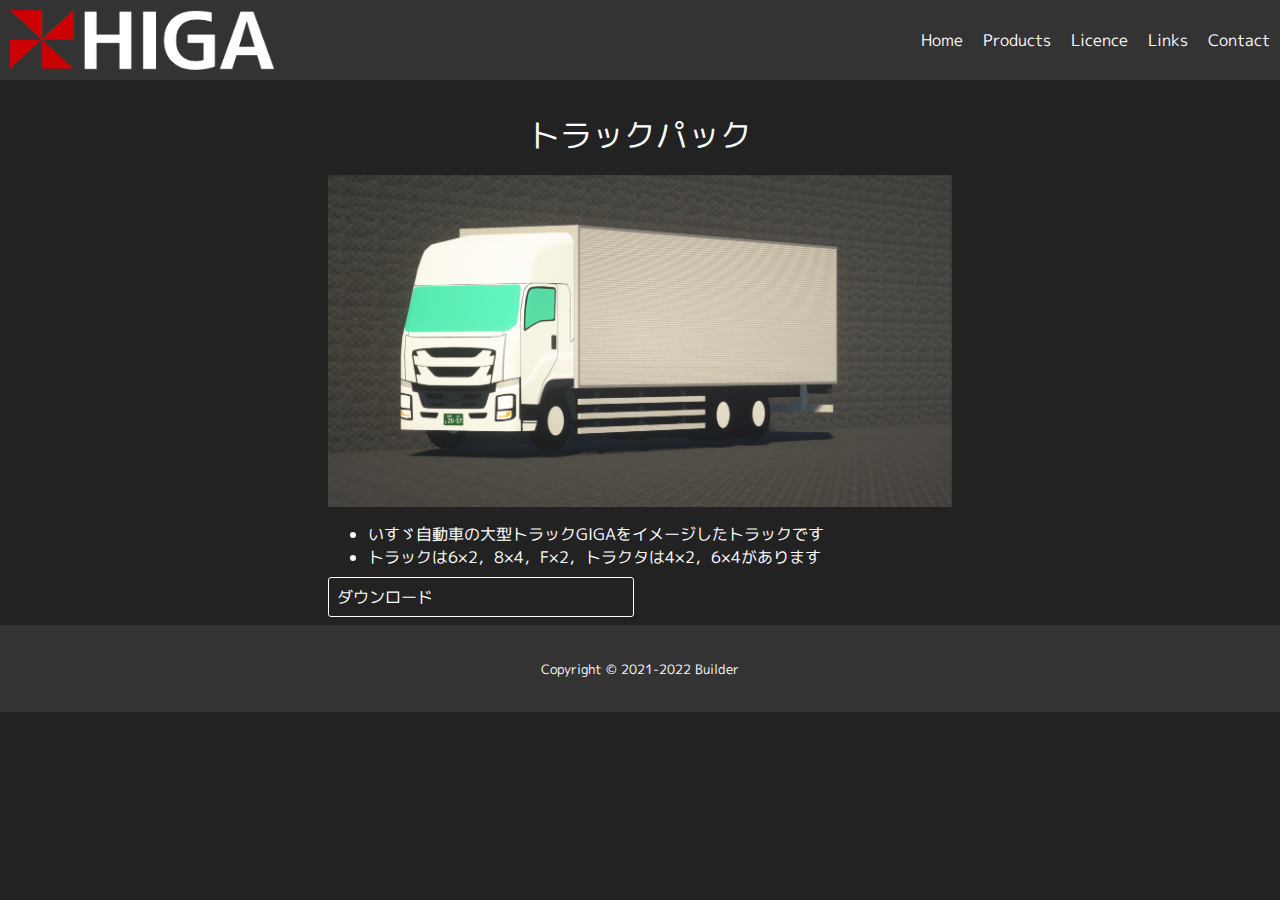
<file: products/truckpack.html>
<!DOCTYPE html>
<html lang="ja">
<head>
    <meta charset="UTF-8">
    <meta name="viewport" content="width=device-width, initial-scale=1">
    <meta name="description" content="比鹿製作所 RealTrainMod(RTM)向けの作品を公開しています">
    <meta name="author" content="Builder">
    <meta name="keywords" content="RealTranMod, RTM">
    <link rel="icon" href="../images/favicon.ico">
    <link rel="stylesheet" href="../style/style.css">
    <link rel="preconnect" href="https://fonts.googleapis.com">
    <link rel="preconnect" href="https://fonts.gstatic.com" crossorigin>
    <link href="https://fonts.googleapis.com/css2?family=M+PLUS+1p&display=swap" rel="stylesheet">
    <link href="https://fonts.googleapis.com/icon?family=Material+Icons" rel="stylesheet">
    <title>比鹿製作所-トラックパック</title>
</head>
<body>
    <header>
        <nav>
            <a href="../index.html" class=""><img class="higa-logo" src="../images/higa.png" alt="higa logo"></a>
            <button class="material-icons" id="navMenu-burger">menu</button>
            <div class="navbar" id="navbar">
                <a href="../index.html" class="navbar-item">Home</a>
                <a href="../products.html" class="navbar-item">Products</a>
                <a href="../licence.html" class="navbar-item">Licence</a>
                <a href="../links.html" class="navbar-item">Links</a>
                <a href="../contact.html" class="navbar-item">Contact</a>
            </div>
        </nav>
    </header>
    <div class="header-space"></div>
    <section>
        <h1 class="title-center">トラックパック</h1>
        <div class="content">
            <img src="../images/truckpack.png" alt="truckpack">
            <ul>
                <li>いすゞ自動車の大型トラックGIGAをイメージしたトラックです</li>
                <li>トラックは6×2，8×4，F×2，トラクタは4×2，6×4があります</li>
            </ul>
            <a href="https://ux.getuploader.com/Builder_256/download/11" target="_blank" rel="noopener" class="button">ダウンロード<span class="material-icons">download</span></a>
        </div>
    </section>
    <footer>
        <small>
            Copyright &copy; 2021-2022 Builder
        </small>
    </footer>
    <script src="../script/script.js"></script>
</body>
</html>
</file>
<file: style/style.css>
body {
    background: #222;
    margin: 0;
    color: #fff;
    font-family: 'M PLUS 1p', sans-serif;
}

a {
    color: #fff;
    text-decoration: none;
}

a:hover {
	text-decoration: underline;
}

img {
    vertical-align: top;
    width: 100%;
}

header {
    background: #333;
    position: fixed;
    width: 100%;
}

nav {
    display: flex;
    justify-content: space-between;
}

.higa-logo {
    height: 60px;
    padding: 10px;
}

#navMenu-burger {
    font-size: 5rem;
    background: transparent;
    border: none;
    color: #fff;
    display: none;
}

.navbar {
    display: flex;
}

.navbar-item {
    padding: 0 10px;
    line-height: 80px;
}

.navbar-item:hover {
	background: #444;
}

.header-space {
	height: 80px;
}

.hero {
	background: linear-gradient(rgba(0, 0, 0, 0.2), rgba(0, 0, 0, 0.4)), url('../images/eye-catch.jpg') center left;
	height: 50vh;
	display: flex;
	justify-content: center;
	align-items: center;
	flex-direction: column;
}

.hero-products {
	background: linear-gradient(rgba(0, 0, 0, 0.2), rgba(0, 0, 0, 0.4)), url('../images/hero-products.jpg');
	background-size: cover;
	height: 50vh;
	display: flex;
	justify-content: center;
	align-items: center;
	flex-direction: column;
}

h1, h2, h3 {
	font-weight: normal;
	font-size: 2rem;
	margin: 0;
}

section {
	padding: 1rem;
}

article {
	background: #333;

	padding: 0.5rem;
	border-radius: 5px;
	width: 40vw;
}

.title-center {
	text-align: center;
	font-size: 2rem;
	margin: 1rem;
}

.title-left {
	font-size: 2rem;
	margin: 1rem 0;
}

.articles {
	display: flex;
	justify-content: center;
	gap: 1rem;
	flex-wrap: wrap;
}

footer {
	background: #333;
	text-align: center;
	padding: 2rem;
}

.button {
	padding: 0.5rem;
	border: solid 1px #fff;
	border-radius: 3px;
	margin: 1rem 0;
}

.buttons {
	display: flex;
	justify-content: center;
	gap: 1rem;
}

span {
	vertical-align: bottom;
}

.section-title {
	border-left: solid 5px #c00;
	margin: 1rem 0;
}

.content {
	width: 50%;
	margin: 0 auto;
}

.twitter-container {
	width: 50%;
}


@media(max-width: 650px){
.navbar {
	display: none;
}

#navMenu-burger {
	display: block;
}

.active {
	position: fixed;
	display: flex;
	flex-direction: column;
	top: 80px;
	background: #333;
	width: 100%;
}

.navbar-item {
	border-top: 1px solid #aaa;
	line-height: 60px;
}

article {
	width: auto;
}

.articles {
	flex-direction: column;
}

.content {
	width: 100%;
}
}
</file>
